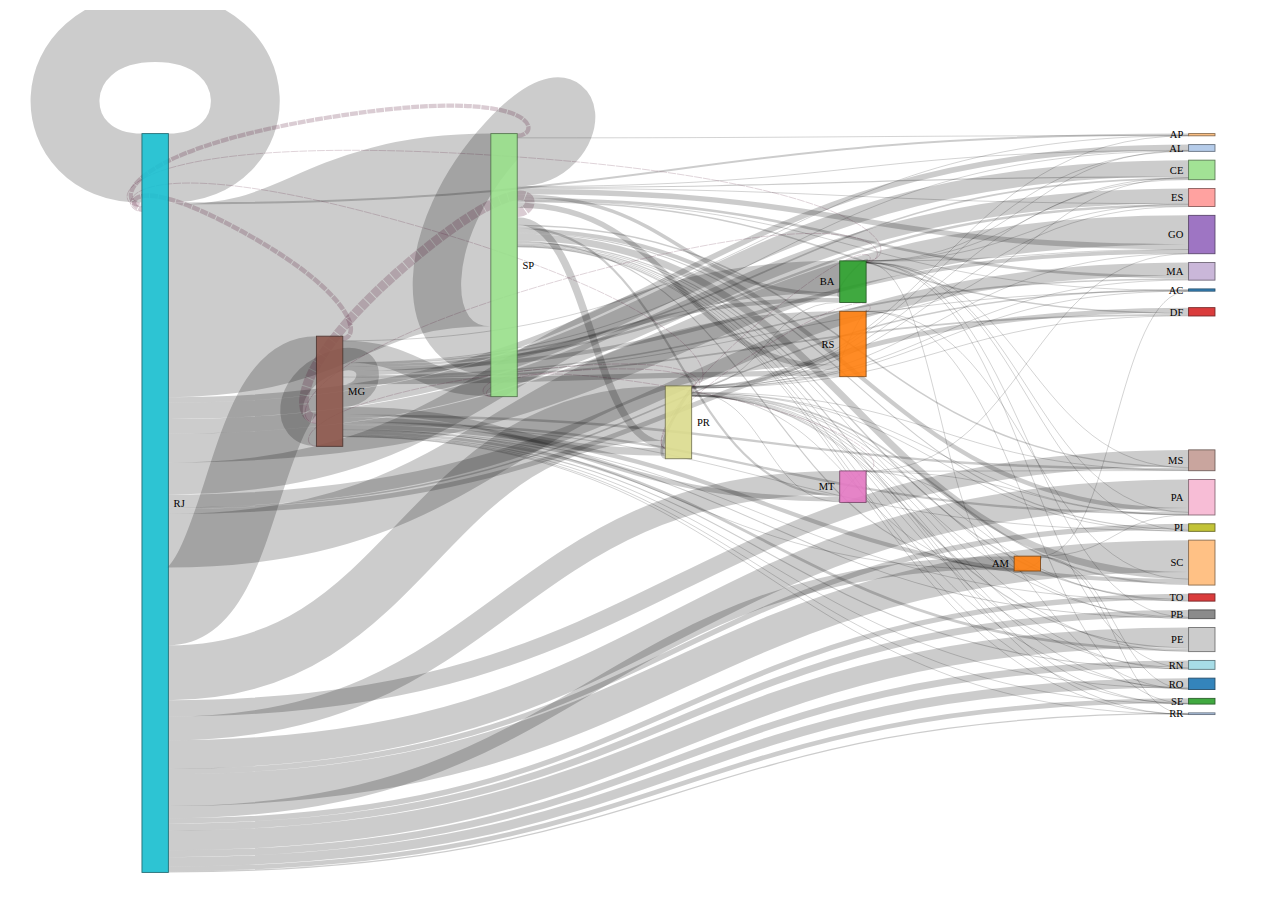
<file: nanodegree/data_analyst/06_faca_visualizacao_de_dados_eficazes/sankey.html>
<!DOCTYPE html>
<html>
<head>
<meta charset="utf-8" />
<script src="[data-uri]"></script>
<script src="[data-uri]"></script>
<script src="[data-uri]"></script>
<script src="[data-uri]"></script>

</head>
<body style="background-color:white;">
<div id="htmlwidget_container">
  <div id="htmlwidget-5ec3d188927f3a2d4dfb" style="width:960px;height:500px;" class="sankeyNetwork html-widget"></div>
</div>
<script type="application/json" data-for="htmlwidget-5ec3d188927f3a2d4dfb">{"x":{"links":{"source":[17,17,17,17,17,17,17,17,17,17,17,17,17,17,17,17,17,17,17,17,17,17,17,17,17,17,17,25,25,25,25,25,25,25,25,25,25,25,25,25,25,25,25,25,25,25,25,25,25,25,25,25,25,25,18,18,18,18,18,18,18,18,18,18,18,18,18,18,18,18,18,18,18,18,18,18,18,18,18,18,18,10,10,10,10,10,10,10,10,10,10,10,10,10,10,10,10,10,10,10,10,10,10,10,10,10,10,10,4,4,4,4,4,4,4,4,4,4,4,4,4,4,12,12,12,12,12,12,22,22,22,22,22,2,2,2,2,2],"target":[17,23,22,6,8,4,5,9,14,15,16,19,24,25,20,11,12,2,26,7,10,18,1,3,13,21,0,25,8,13,7,10,18,22,6,12,4,5,9,14,15,16,19,0,2,20,17,23,11,1,24,26,3,21,2,7,10,18,25,17,22,23,4,15,19,6,8,11,12,5,9,14,16,24,13,20,26,1,0,3,21,10,6,8,11,12,1,4,5,9,14,15,19,13,7,18,25,17,22,23,16,24,0,2,20,21,26,3,4,16,11,10,7,19,17,13,1,8,5,18,14,2,11,12,20,25,8,13,22,23,5,17,24,2,20,21,0,13],"value":[3511061,2077832,974880,248125,327080,486886,317768,313160,181692,439738,103908,245188,50488,357828,373134,213166,568844,154988,25596,107108,423598,192024,11672,89464,180298,13360,696,56659607,6274321,5020642,937765,11088861,4972109,6327616,1748056,2601554,4241925,1422417,3125227,745491,1390405,1279375,736167,495408,1384608,665010,8686633,8257095,1792971,523703,607495,1484292,28126,77557,14389709,17324671,90919520,80647887,225468537,64170250,62858354,37334264,37360287,23177224,8060604,5746370,33684827,19225601,27710153,18976262,15182942,8115316,6183307,5537638,33385580,10811700,6184217,6506602,1755835,2341555,1459728,26391539,2022515,4616858,2829555,5589156,857948,5082052,1933558,1987397,1178812,3279734,1281716,2862358,2755753,5355512,25148474,8892039,6174731,4896386,970156,499352,287527,863416,867851,220852,816056,114704,1576303,307622,1490,63173,120,114900,292,240,288,416,231547,4800,1060,360,327224,389336,129600,155388,1000,57892,148973,440,20,400,20,610813,520438,224457,44217,4192]},"nodes":{"name":["AC","AL","AM","AP","BA","CE","DF","ES","GO","MA","MG","MS","MT","PA","PB","PE","PI","PR","RJ","RN","RO","RR","RS","SC","SE","SP","TO"],"group":["AC","AL","AM","AP","BA","CE","DF","ES","GO","MA","MG","MS","MT","PA","PB","PE","PI","PR","RJ","RN","RO","RR","RS","SC","SE","SP","TO"]},"options":{"NodeID":"name","NodeGroup":"name","LinkGroup":null,"colourScale":"d3.scale.category20()","fontSize":12,"fontFamily":null,"nodeWidth":30,"nodePadding":10,"units":"L","margin":{"top":null,"right":null,"bottom":null,"left":null},"iterations":32}},"evals":[],"jsHooks":[]}</script>
<script type="application/htmlwidget-sizing" data-for="htmlwidget-5ec3d188927f3a2d4dfb">{"viewer":{"width":450,"height":350,"padding":10,"fill":true},"browser":{"width":960,"height":500,"padding":10,"fill":true}}</script>
</body>
</html>
</file>
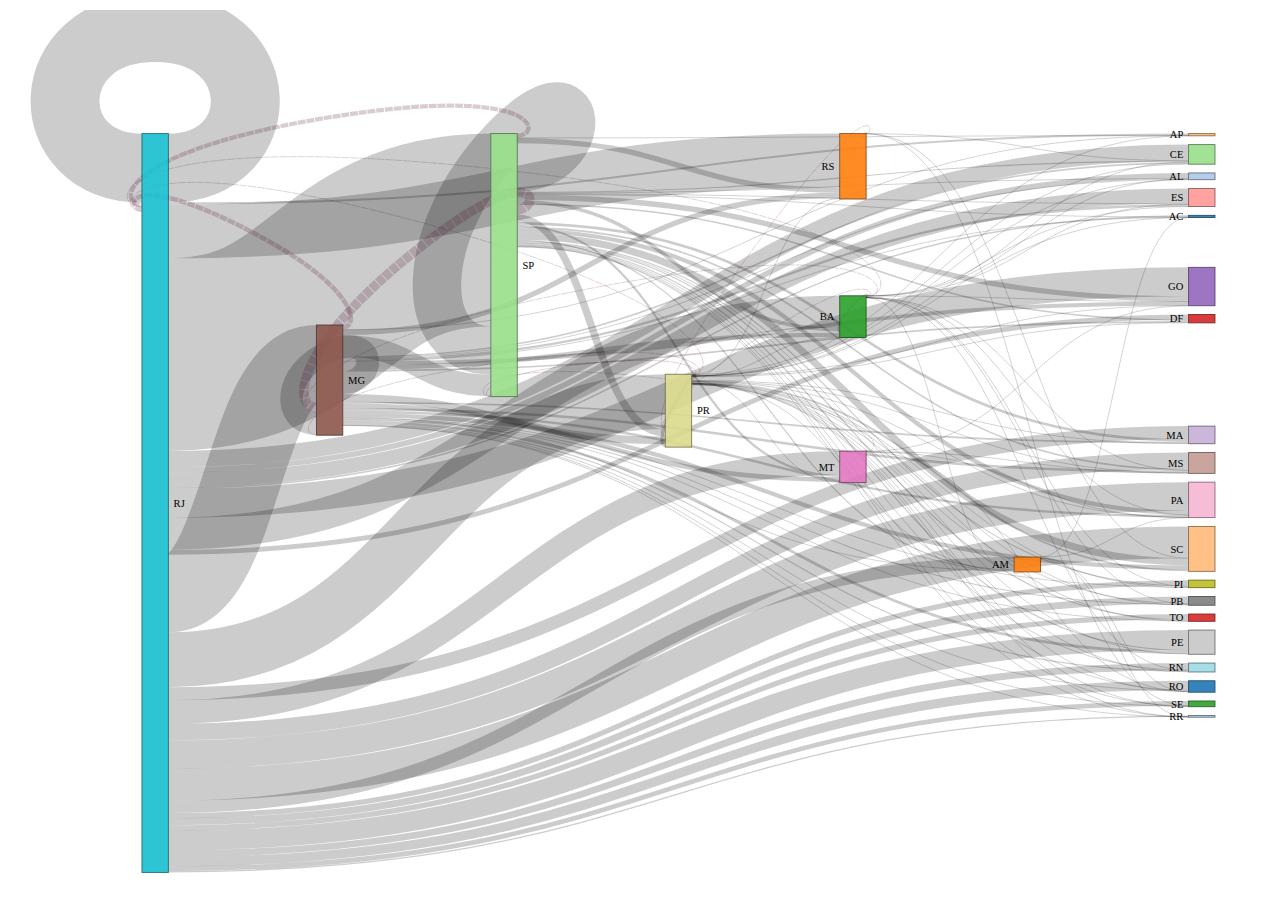
<file: nanodegree/data_analyst/06_faca_visualizacao_de_dados_eficazes/graphs/sankey_diagram.html>
<!DOCTYPE html>
<html>
<head>
<meta charset="utf-8" />
<script src="[data-uri]"></script>
<script src="[data-uri]"></script>
<script src="[data-uri]"></script>
<script src="[data-uri]"></script>
</head>
<body style="background-color:white;">
<div id="htmlwidget_container">
<div id="htmlwidget-c5cf294b64bb3def0f9d" class="sankeyNetwork html-widget" style="width:960px;height:500px;">

</div>
</div>
<script type="application/json" data-for="htmlwidget-c5cf294b64bb3def0f9d">{"x":{"links":{"source":[17,17,17,17,17,17,17,17,17,17,17,17,17,17,17,17,17,17,17,17,17,17,17,17,17,17,17,18,18,18,18,18,18,18,18,18,18,18,18,18,18,18,18,18,18,18,18,18,18,18,18,18,18,18,4,4,4,4,4,4,4,4,4,4,4,4,4,4,22,22,22,22,22,25,25,25,25,25,25,25,25,25,25,25,25,25,25,25,25,25,25,25,25,25,25,25,25,25,25,25,10,10,10,10,10,10,10,10,10,10,10,10,10,10,10,10,10,10,10,10,10,10,10,10,10,10,10,12,12,12,12,12,12,2,2,2,2,2],"target":[0,1,2,3,4,5,6,7,8,9,10,11,12,13,14,15,16,17,18,19,20,21,22,23,24,25,26,0,1,2,3,4,5,6,7,8,9,10,11,12,13,14,15,16,17,18,19,20,21,22,23,24,25,26,1,2,4,5,7,8,10,11,13,14,16,17,18,19,24,17,5,22,23,0,1,2,3,4,5,6,7,8,9,10,11,12,13,14,15,16,17,18,19,20,21,22,23,24,25,26,0,1,2,3,4,5,6,7,8,9,10,11,12,13,14,15,16,17,18,19,20,21,22,23,24,25,26,20,8,25,11,12,13,0,2,20,21,13],"value":[0.696,11.672,154.988,89.464,486.886,317.768,248.125,107.108,327.08,313.16,423.598,213.166,568.844,180.298,181.692,439.738,103.908,3511.061,192.024,245.188,373.134,13.36,974.88,2077.832,50.488,357.828,25.596,1755.835,6506.602,14389.709,2341.555,37360.287,18976.262,5746.37,17324.671,33684.827,15182.942,90919.52,19225.601,27710.153,33385.58,8115.316,23177.224,6183.307,64170.25,80647.887,8060.604,10811.7,1459.728,62858.354,37334.264,5537.638,225468.537,6184.217,0.288,0.36,1576.303,231.547,0.12,0.416,63.173,1.49,0.24,1.06,307.622,0.292,4.8,114.9,0.02,0.4,0.02,148.973,0.44,495.408,523.703,1384.608,28.126,4241.925,1422.417,1748.056,937.765,6274.321,3125.227,11088.861,1792.971,2601.554,5020.642,745.491,1390.405,1279.375,8686.633,4972.109,736.167,665.01,77.557,6327.616,8257.095,607.495,56659.607,1484.292,287.527,857.948,863.416,114.704,5082.052,1933.558,2022.515,2755.753,4616.858,1987.397,26391.539,2829.555,5589.156,2862.358,1178.812,3279.734,970.156,8892.039,5355.512,1281.716,867.851,220.852,6174.731,4896.386,499.352,25148.474,816.056,129.6,1,155.388,327.224,389.336,57.892,44.217,610.813,520.438,224.457,4.192]},"nodes":{"name":["AC","AL","AM","AP","BA","CE","DF","ES","GO","MA","MG","MS","MT","PA","PB","PE","PI","PR","RJ","RN","RO","RR","RS","SC","SE","SP","TO"],"group":["AC","AL","AM","AP","BA","CE","DF","ES","GO","MA","MG","MS","MT","PA","PB","PE","PI","PR","RJ","RN","RO","RR","RS","SC","SE","SP","TO"]},"options":{"NodeID":"name","NodeGroup":"name","LinkGroup":null,"colourScale":"d3.scale.category20()","fontSize":12,"fontFamily":null,"nodeWidth":30,"nodePadding":10,"units":"m³","margin":{"top":null,"right":null,"bottom":null,"left":null},"iterations":32}},"evals":[],"jsHooks":[]}</script>
<script type="application/htmlwidget-sizing" data-for="htmlwidget-c5cf294b64bb3def0f9d">{"viewer":{"width":450,"height":350,"padding":10,"fill":true},"browser":{"width":960,"height":500,"padding":10,"fill":true}}</script>
</body>
</html>
</file>
